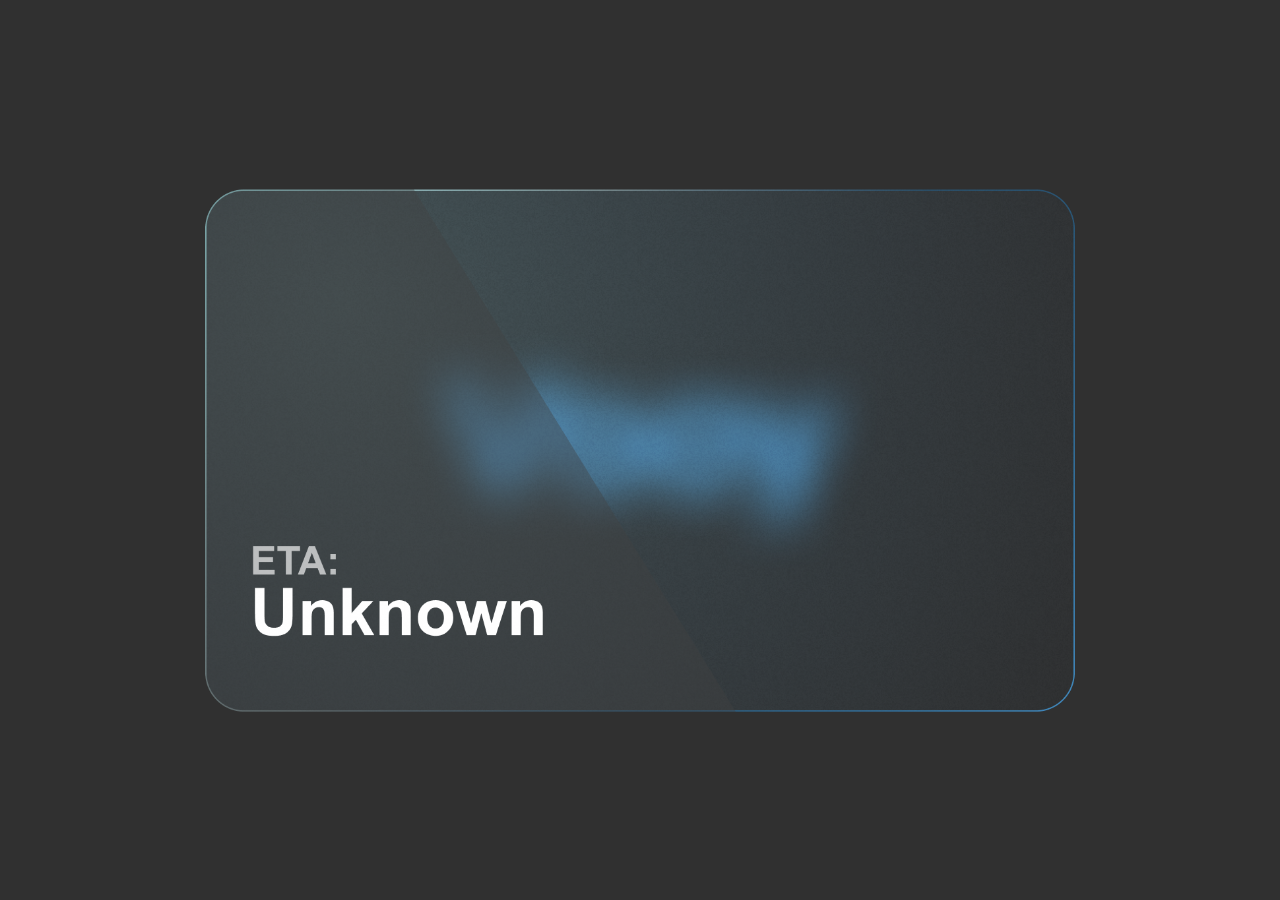
<file: Project-V/Index.html>
<!DOCTYPE html>
<html lang="en">
<head>
  <meta charset="UTF-8" />
  <meta name="viewport" content="width=device-width, initial-scale=1.0" />
  <title>Project V</title>
  <style>
    * {
      margin: 0;
      padding: 0;
      box-sizing: border-box;
    }

    body {
      background-color: #303030;
      color: white;
      font-family: sans-serif;
      display: flex;
      justify-content: center;
      align-items: center;
      height: 100vh;
    }

    img {
      max-width: 75%;
      max-height: 75vh;
      height: auto;
      width: auto;
    }
  </style>
</head>
<body>
  <img src="Project-V.png" alt="Project V logo" />
</body>
</html>
</file>
